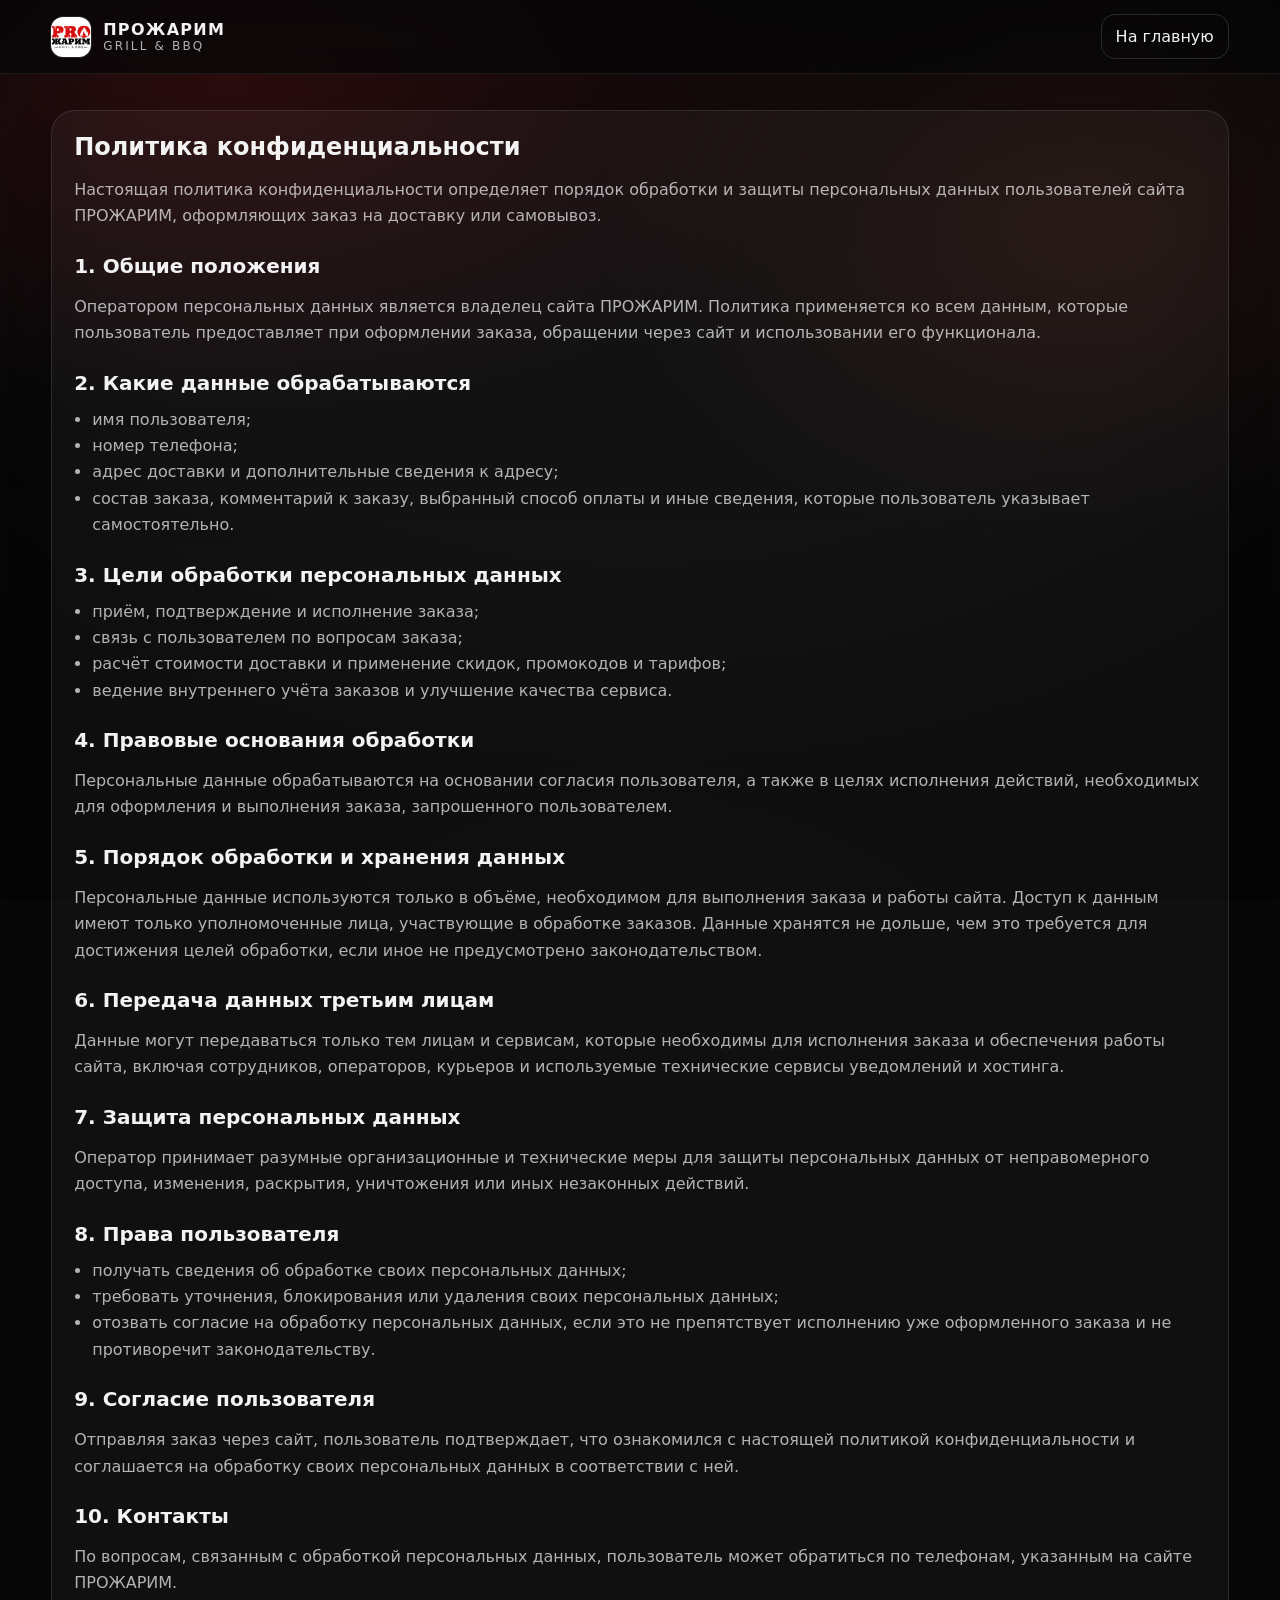
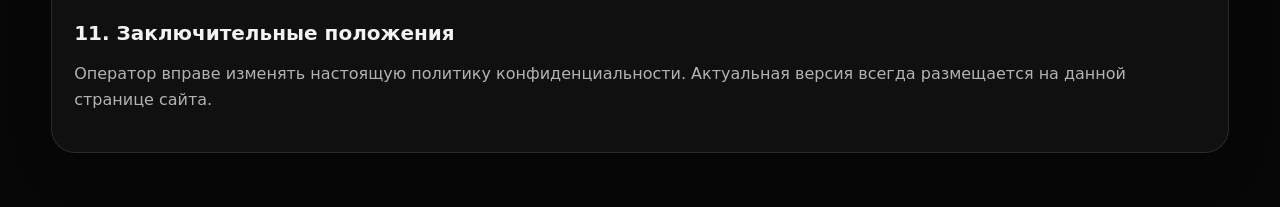
<file: privacy.html>
<!doctype html>
<html lang="ru">
<head>
  <meta charset="utf-8" />
  <meta name="viewport" content="width=device-width,initial-scale=1" />
  <title>ПРОЖАРИМ — Политика конфиденциальности</title>
  <meta name="description" content="Политика конфиденциальности сайта ПРОЖАРИМ." />
  <link rel="icon" href="assets/logo.png" />
  <link rel="stylesheet" href="css/style.css" />
</head>
<body class="policyPage">
  <div class="bg">
    <div class="embers"></div>
    <div class="vignette"></div>
  </div>

  <header class="header">
    <div class="wrap header__row">
      <a class="brand" href="index.html" aria-label="ПРОЖАРИМ">
        <img class="brand__logo" src="assets/logo.png" alt="ПРОЖАРИМ" />
        <div class="brand__text">
          <div class="brand__name">ПРОЖАРИМ</div>
          <div class="brand__sub">GRILL & BBQ</div>
        </div>
      </a>
      <a class="btn btn--ghost" href="index.html">На главную</a>
    </div>
  </header>

  <main class="policyWrap">
    <div class="wrap">
      <article class="policyCard">
        <h1>Политика конфиденциальности</h1>
        <p>Настоящая политика конфиденциальности определяет порядок обработки и защиты персональных данных пользователей сайта ПРОЖАРИМ, оформляющих заказ на доставку или самовывоз.</p>

        <h2>1. Общие положения</h2>
        <p>Оператором персональных данных является владелец сайта ПРОЖАРИМ. Политика применяется ко всем данным, которые пользователь предоставляет при оформлении заказа, обращении через сайт и использовании его функционала.</p>

        <h2>2. Какие данные обрабатываются</h2>
        <ul>
          <li>имя пользователя;</li>
          <li>номер телефона;</li>
          <li>адрес доставки и дополнительные сведения к адресу;</li>
          <li>состав заказа, комментарий к заказу, выбранный способ оплаты и иные сведения, которые пользователь указывает самостоятельно.</li>
        </ul>

        <h2>3. Цели обработки персональных данных</h2>
        <ul>
          <li>приём, подтверждение и исполнение заказа;</li>
          <li>связь с пользователем по вопросам заказа;</li>
          <li>расчёт стоимости доставки и применение скидок, промокодов и тарифов;</li>
          <li>ведение внутреннего учёта заказов и улучшение качества сервиса.</li>
        </ul>

        <h2>4. Правовые основания обработки</h2>
        <p>Персональные данные обрабатываются на основании согласия пользователя, а также в целях исполнения действий, необходимых для оформления и выполнения заказа, запрошенного пользователем.</p>

        <h2>5. Порядок обработки и хранения данных</h2>
        <p>Персональные данные используются только в объёме, необходимом для выполнения заказа и работы сайта. Доступ к данным имеют только уполномоченные лица, участвующие в обработке заказов. Данные хранятся не дольше, чем это требуется для достижения целей обработки, если иное не предусмотрено законодательством.</p>

        <h2>6. Передача данных третьим лицам</h2>
        <p>Данные могут передаваться только тем лицам и сервисам, которые необходимы для исполнения заказа и обеспечения работы сайта, включая сотрудников, операторов, курьеров и используемые технические сервисы уведомлений и хостинга.</p>

        <h2>7. Защита персональных данных</h2>
        <p>Оператор принимает разумные организационные и технические меры для защиты персональных данных от неправомерного доступа, изменения, раскрытия, уничтожения или иных незаконных действий.</p>

        <h2>8. Права пользователя</h2>
        <ul>
          <li>получать сведения об обработке своих персональных данных;</li>
          <li>требовать уточнения, блокирования или удаления своих персональных данных;</li>
          <li>отозвать согласие на обработку персональных данных, если это не препятствует исполнению уже оформленного заказа и не противоречит законодательству.</li>
        </ul>

        <h2>9. Согласие пользователя</h2>
        <p>Отправляя заказ через сайт, пользователь подтверждает, что ознакомился с настоящей политикой конфиденциальности и соглашается на обработку своих персональных данных в соответствии с ней.</p>

        <h2>10. Контакты</h2>
        <p>По вопросам, связанным с обработкой персональных данных, пользователь может обратиться по телефонам, указанным на сайте ПРОЖАРИМ.</p>

        <h2>11. Заключительные положения</h2>
        <p>Оператор вправе изменять настоящую политику конфиденциальности. Актуальная версия всегда размещается на данной странице сайта.</p>
      </article>
    </div>
  </main>
</body>
</html>
</file>
<file: css/style.css>
:root{
  --bg:#070708;
  --bg2:#0b0b0d;
  --card:rgba(255,255,255,.06);
  --card2:rgba(255,255,255,.08);
  --stroke:rgba(255,255,255,.12);
  --txt:#f3f3f4;
  --muted:rgba(243,243,244,.72);

  --accent:#ff2b2b;
  --accent2:#ff5a2b;
  --accentSoft:#ffcc7a;

  --accentRgb:255,43,43;
  --accent2Rgb:255,90,43;
  --accentSoftRgb:255,204,122;

  --shadow: 0 20px 60px rgba(0,0,0,.55);
  --r:18px;
  --r2:24px;
}

*{box-sizing:border-box}
[hidden]{display:none !important;}
html,body{height:100%}

body{
  margin:0;
  font-family:ui-sans-serif,system-ui,-apple-system,Segoe UI,Roboto,Arial;
  background:var(--bg);
  color:var(--txt);
  overflow-x:hidden;
  padding-top:76px;
}

a{color:inherit;text-decoration:none}
.wrap{width:min(1180px,92vw);margin:0 auto}

.bg{
  position:fixed; inset:0;
  background:
    radial-gradient(1200px 600px at 18% 10%, rgba(var(--accentRgb),.14), transparent 55%),
    radial-gradient(900px 600px at 85% 25%, rgba(var(--accent2Rgb),.10), transparent 55%),
    radial-gradient(800px 600px at 50% 120%, rgba(var(--accentSoftRgb),.06), transparent 55%),
    linear-gradient(180deg,var(--bg),var(--bg2));
  z-index:-3;
}

.embers{
  position:absolute; inset:-40px;
  background-image:
    radial-gradient(2px 2px at 20% 30%, rgba(var(--accent2Rgb),.55), transparent 60%),
    radial-gradient(2px 2px at 70% 60%, rgba(var(--accentRgb),.45), transparent 60%),
    radial-gradient(1px 1px at 40% 80%, rgba(var(--accentSoftRgb),.35), transparent 60%),
    radial-gradient(1px 1px at 80% 20%, rgba(var(--accentSoftRgb),.25), transparent 60%);
  filter:blur(.2px);
  opacity:.55;
  animation:float 8s ease-in-out infinite;
}

@keyframes float{
  0%,100%{transform:translateY(0)}
  50%{transform:translateY(18px)}
}

.vignette{
  position:absolute; inset:0;
  background:radial-gradient(1200px 800px at 50% 20%, transparent 45%, rgba(0,0,0,.55) 78%);
  z-index:-2;
}

.header{
  position:fixed;
  top:0; left:0; right:0;
  z-index:20;
  background:rgba(6,6,7,.72);
  backdrop-filter:blur(14px);
  border-bottom:1px solid rgba(255,255,255,.08);
  transform:none !important;
  opacity:1 !important;
  visibility:visible !important;
}

.header__row{
  display:flex; align-items:center; justify-content:space-between;
  padding:14px 0;
  gap:16px;
}

.brand{display:flex; align-items:center; gap:12px}
.brand__logo{
  width:40px; height:40px;
  border-radius:12px;
  box-shadow:0 0 0 1px rgba(255,255,255,.10);
}
.brand__name{font-weight:900; letter-spacing:.08em}
.brand__sub{font-size:12px; color:var(--muted); letter-spacing:.18em}

.nav{display:flex; gap:14px}
.nav__link{
  padding:10px 12px;
  border-radius:999px;
  color:var(--muted);
  border:1px solid transparent;
}
.nav__link:hover{
  color:var(--txt);
  border-color:rgba(255,255,255,.10);
  background:rgba(255,255,255,.04);
}

.cartBtn{
  display:flex; align-items:center; gap:10px;
  padding:10px 14px;
  border-radius:999px;
  border:1px solid rgba(255,255,255,.12);
  background:rgba(255,255,255,.04);
  color:var(--txt);
  cursor:pointer;
}
.cartBtn:hover{border-color:rgba(255,255,255,.22)}

.cartBtn__count{
  min-width:24px; height:24px;
  border-radius:999px;
  display:grid; place-items:center;
  background:linear-gradient(90deg,var(--accent),var(--accent2));
  font-weight:800;
  box-shadow:0 10px 30px rgba(var(--accentRgb),.22);
}

.hero{padding:42px 0 10px}

.hero__grid{
  display:grid;
  grid-template-columns:1.2fr .8fr;
  gap:22px;
  align-items:stretch;
}

@media (max-width:920px){
  .nav{display:none}
  .hero__grid{grid-template-columns:1fr}
}

.pill{
  display:inline-flex; gap:10px; align-items:center;
  padding:8px 12px;
  border-radius:999px;
  border:1px solid rgba(255,255,255,.12);
  background:rgba(255,255,255,.04);
  color:var(--muted);
  font-size:13px;
}

.hero__title{
  margin:14px 0 8px;
  font-size:clamp(34px,4vw,54px);
  line-height:1.05;
  font-weight:950;
  letter-spacing:-.02em;
}

.grad{
  background:linear-gradient(90deg,var(--accent),var(--accentSoft),var(--accent2));
  -webkit-background-clip:text;
  background-clip:text;
  color:transparent;
}

.hero__desc{color:var(--muted); font-size:16px; max-width:56ch}
.hero__cta{display:flex; gap:12px; margin:18px 0; flex-wrap:wrap}

.btn{
  border:1px solid rgba(255,255,255,.14);
  background:rgba(255,255,255,.04);
  color:var(--txt);
  padding:12px 14px;
  border-radius:14px;
  cursor:pointer;
  display:inline-flex; align-items:center; justify-content:center;
  gap:10px;
}
.btn:hover{border-color:rgba(255,255,255,.26)}

.btn--primary{
  border-color:transparent;
  background:linear-gradient(90deg,var(--accent),var(--accent2));
  box-shadow:0 16px 40px rgba(var(--accentRgb),.22);
  font-weight:900;
}
.btn--primary:hover{filter:saturate(1.06) brightness(1.02)}
.btn--ghost{background:transparent}
.w100{width:100%}

.hero__stats{
  display:grid;
  grid-template-columns:repeat(3,1fr);
  gap:12px;
  margin-top:8px;
}

.stat{
  border:1px solid rgba(255,255,255,.10);
  background:rgba(255,255,255,.04);
  border-radius:var(--r);
  padding:12px;
}
.stat__num{font-weight:950; font-size:18px}
.stat__txt{color:var(--muted); font-size:13px}

.flameCard{
  height:100%;
  border-radius:var(--r2);
  border:1px solid rgba(255,255,255,.12);
  background:
    radial-gradient(900px 400px at 30% 20%, rgba(var(--accentRgb),.18), transparent 55%),
    rgba(255,255,255,.04);
  box-shadow:var(--shadow);
  padding:16px;
  position:relative;
  overflow:hidden;
}
.flameCard::after{
  content:"";
  position:absolute; inset:-60px;
  background:
    radial-gradient(180px 120px at 20% 30%, rgba(var(--accentSoftRgb),.22), transparent 60%),
    radial-gradient(220px 160px at 70% 60%, rgba(var(--accentRgb),.18), transparent 60%);
  filter:blur(14px);
  opacity:.65;
}
.flameCard > *{position:relative; z-index:1}

.flameCard__badge{
  display:inline-flex;
  padding:6px 10px;
  border-radius:999px;
  background:rgba(var(--accentRgb),.14);
  border:1px solid rgba(var(--accentRgb),.35);
  color:var(--accentSoft);
  font-weight:900;
  letter-spacing:.12em;
  font-size:12px;
}
.flameCard__title{margin:10px 0 12px; font-weight:950; font-size:18px}
.flameCard__list{display:grid; gap:10px}
.flameCard__hint{margin-top:12px; color:var(--muted); font-size:13px}

.section{padding:42px 0}
.section--dark{
  background:rgba(255,255,255,.02);
  border-top:1px solid rgba(255,255,255,.06);
  border-bottom:1px solid rgba(255,255,255,.06);
}

.section__head{
  display:flex; align-items:flex-end; justify-content:space-between;
  gap:16px; flex-wrap:wrap;
}
.section__title{margin:0 0 8px; font-size:28px; font-weight:950}
.section__tools{display:flex; gap:12px; align-items:center; flex-wrap:wrap}

.tabs{display:flex; gap:8px; flex-wrap:wrap}
.tab{
  padding:10px 12px;
  border-radius:999px;
  border:1px solid rgba(255,255,255,.12);
  background:rgba(255,255,255,.03);
  color:var(--muted);
  cursor:pointer;
}
.tab.isOn{
  color:var(--txt);
  border-color:rgba(var(--accentRgb),.40);
  background:rgba(var(--accentRgb),.10);
}

.search input{
  width:min(360px,86vw);
  padding:11px 12px;
  border-radius:14px;
  border:1px solid rgba(255,255,255,.12);
  background:rgba(0,0,0,.25);
  color:var(--txt);
  outline:none;
}
.search input:focus{border-color:rgba(var(--accentRgb),.45)}

.grid{
  display:grid;
  grid-template-columns:repeat(4,1fr);
  gap:14px;
  margin-top:16px;
}
@media (max-width:1100px){ .grid{grid-template-columns:repeat(3,1fr)} }
@media (max-width:780px){ .grid{grid-template-columns:repeat(2,1fr)} }

.card{
  border-radius:var(--r2);
  border:1px solid rgba(255,255,255,.10);
  background:rgba(255,255,255,.04);
  overflow:hidden;
  display:flex;
  flex-direction:column;
  box-shadow:0 14px 40px rgba(0,0,0,.35);
  transition:transform .15s ease,border-color .15s ease;
}
.card:hover{transform:translateY(-2px); border-color:rgba(255,255,255,.18)}
.card__img{aspect-ratio:4/3; width:100%; object-fit:cover; background:#111}
.card__body{padding:12px 12px 14px; display:grid; gap:10px}
.card__cat{color:var(--muted); font-size:12px; letter-spacing:.12em; text-transform:uppercase}
.card__nameRow{display:flex; align-items:center; justify-content:space-between; gap:10px}
.card__name{font-weight:950}
.card__desc{color:var(--muted); font-size:13px; min-height:34px}
.card__row{display:flex; justify-content:space-between; align-items:center; gap:10px}
.price{font-weight:950}
.meta{color:var(--muted); font-size:12px}
.hitRow{display:flex; align-items:center; justify-content:space-between; gap:8px}
.variantSelect{
  min-width:84px;
  max-width:132px;
  padding:7px 28px 7px 10px;
  border-radius:999px;
  border:1px solid rgba(255,255,255,.12);
  background:rgba(255,255,255,.06);
  color:var(--txt);
  font:inherit;
  font-size:12px;
  font-weight:800;
  outline:none;
  appearance:none;
  -webkit-appearance:none;
  background-image:linear-gradient(45deg, transparent 50%, rgba(255,255,255,.75) 50%),linear-gradient(135deg, rgba(255,255,255,.75) 50%, transparent 50%);
  background-position:calc(100% - 14px) calc(50% - 1px), calc(100% - 9px) calc(50% - 1px);
  background-size:5px 5px, 5px 5px;
  background-repeat:no-repeat;
}
.variantSelect:focus{border-color:rgba(var(--accentRgb),.45)}
.variantSelect--small{min-width:74px; max-width:106px; padding-right:24px; font-size:11px}
@media (max-width:560px){
  .card__nameRow{align-items:flex-start; flex-direction:column}
  .variantSelect{max-width:100%; width:100%}
}

.drawer,.modal{position:fixed; inset:0; display:none; z-index:50}
.drawer.isOn,.modal.isOn{display:block}
.drawer__backdrop,.modal__backdrop{position:absolute; inset:0; background:rgba(0,0,0,.66)}

.drawer__panel{
  position:absolute; right:0; top:0; bottom:0;
  width:min(420px,94vw);
  background:rgba(10,10,12,.92);
  border-left:1px solid rgba(255,255,255,.10);
  backdrop-filter:blur(16px);
  display:flex; flex-direction:column;
}

.drawer__head,.modal__head{
  display:flex; align-items:center; justify-content:space-between;
  padding:14px;
  border-bottom:1px solid rgba(255,255,255,.08);
}

.drawer__title,.modal__title{font-weight:950; font-size:16px}

.iconBtn{
  border:1px solid rgba(255,255,255,.12);
  background:rgba(255,255,255,.04);
  color:var(--txt);
  border-radius:12px;
  padding:8px 10px;
  cursor:pointer;
}

.drawer__body{padding:12px 14px; overflow:auto; flex:1}
.drawer__foot{padding:14px; border-top:1px solid rgba(255,255,255,.08)}
.sumRow{display:flex; justify-content:space-between; align-items:center; margin-bottom:10px}
.sumVal{font-weight:950}

.cartItems{display:grid; gap:10px}
.cartItem{
  display:grid;
  grid-template-columns:52px 1fr auto;
  gap:10px; align-items:center;
  border:1px solid rgba(255,255,255,.08);
  background:rgba(255,255,255,.03);
  border-radius:16px;
  padding:10px;
}
.cartItem img{width:52px; height:52px; border-radius:14px; object-fit:cover}
.cartItem__name{font-weight:900; font-size:14px}
.cartItem__meta{color:var(--muted); font-size:12px}

.qty{display:flex; gap:8px; align-items:center}
.qty button{
  width:34px; height:34px;
  border-radius:12px;
  border:1px solid rgba(255,255,255,.12);
  background:rgba(255,255,255,.04);
  color:var(--txt);
  cursor:pointer;
}
.qty span{min-width:18px; text-align:center; font-weight:900}

.modal__panel{
  position:absolute; left:50%; top:50%;
  transform:translate(-50%,-50%);
  width:min(860px,94vw);
  max-height:90vh;
  overflow:hidden;
  background:rgba(10,10,12,.92);
  border:1px solid rgba(255,255,255,.12);
  border-radius:24px;
  box-shadow:var(--shadow);
  backdrop-filter:blur(16px);
}

.modal__body{padding:14px; overflow:auto; max-height:calc(90vh - 58px)}
.field{display:grid; gap:8px; margin-bottom:12px}
label{color:var(--muted); font-size:13px}

input,select{
  padding:12px 12px;
  border-radius:14px;
  border:1px solid rgba(255,255,255,.12);
  background:rgba(0,0,0,.26);
  color:var(--txt);
  outline:none;
}
input:focus,select:focus{border-color:rgba(var(--accentRgb),.45)}

.selectWrap{
  position:relative;
}

.selectNative{
  width:100%;
  appearance:none;
  -webkit-appearance:none;
  -moz-appearance:none;
  padding-right:44px;
  cursor:pointer;
  background:
    linear-gradient(180deg, rgba(255,255,255,.04), rgba(255,255,255,.02)),
    rgba(0,0,0,.26);
  box-shadow: inset 0 1px 0 rgba(255,255,255,.04);
}

.selectWrap:hover .selectNative{
  border-color:rgba(var(--accentRgb),.28);
}

.selectCaret{
  pointer-events:none;
  position:absolute;
  right:14px;
  top:50%;
  width:10px;
  height:10px;
  border-right:2px solid rgba(255,255,255,.78);
  border-bottom:2px solid rgba(255,255,255,.78);
  transform:translateY(-60%) rotate(45deg);
  opacity:.82;
}

.selectWrap::before{
  content:"";
  position:absolute;
  right:38px;
  top:10px;
  bottom:10px;
  width:1px;
  background:rgba(255,255,255,.08);
}

.formGrid{display:grid; grid-template-columns:1fr 1fr; gap:12px}
@media (max-width:760px){ .formGrid{grid-template-columns:1fr} }

.formGrid--3{grid-template-columns:repeat(3,1fr)}
@media (max-width:760px){ .formGrid--3{grid-template-columns:1fr} }

.seg{display:flex; gap:10px}
.seg__btn{
  flex:1;
  padding:12px;
  border-radius:14px;
  border:1px solid rgba(255,255,255,.12);
  background:rgba(255,255,255,.03);
  color:var(--muted);
  cursor:pointer;
  font-weight:900;
}
.seg__btn.isOn{
  color:var(--txt);
  border-color:rgba(var(--accentRgb),.40);
  background:rgba(var(--accentRgb),.10);
}

.hint{color:var(--muted); font-size:12px}

.mapWrap{
  border-radius:18px;
  overflow:hidden;
  border:1px solid rgba(255,255,255,.10);
}
.map{height:320px; background:#111}
.mapInfo{
  padding:10px 12px;
  border-top:1px solid rgba(255,255,255,.08);
  color:var(--muted);
  font-size:13px;
  background:rgba(255,255,255,.03);
}

.totalBox{
  border:1px solid rgba(255,255,255,.10);
  background:rgba(255,255,255,.03);
  border-radius:18px;
  padding:12px;
  margin:12px 0;
}
.totalRow{display:flex; justify-content:space-between; padding:6px 2px}
.totalRow--grand{
  border-top:1px solid rgba(255,255,255,.08);
  margin-top:6px;
  padding-top:10px;
}
.small{font-size:12px}

.infoGrid{
  display:grid;
  grid-template-columns:repeat(3,1fr);
  gap:14px;
  margin-top:14px;
}
@media (max-width:900px){ .infoGrid{grid-template-columns:1fr} }

.infoCard{
  border:1px solid rgba(255,255,255,.10);
  background:rgba(255,255,255,.03);
  border-radius:22px;
  padding:14px;
}
.infoCard__title{font-weight:950; margin-bottom:8px}
.infoCard__text{color:var(--muted)}
.list{margin:10px 0 0; padding-left:18px; color:var(--muted)}

.contacts{
  display:flex; align-items:flex-end; justify-content:space-between;
  gap:16px; flex-wrap:wrap;
}
.contacts__cards{display:flex; gap:12px; flex-wrap:wrap}

.contactCard{
  border:1px solid rgba(255,255,255,.10);
  background:rgba(255,255,255,.03);
  border-radius:18px;
  padding:12px 14px;
  min-width:220px;
}
.contactCard__label{color:var(--muted); font-size:12px}
.contactCard__value{font-weight:950; font-size:16px}

.footer{margin-top:22px}
.footer__line{height:1px; background:rgba(255,255,255,.08); margin:14px 0}
.footer__row{display:flex; justify-content:space-between; gap:12px; flex-wrap:wrap; font-size:12px}
.muted{color:var(--muted)}

.toast{
  display:none;
  margin-top:10px;
  padding:10px 12px;
  border-radius:14px;
  border:1px solid rgba(255,255,255,.12);
  background:rgba(255,255,255,.04);
  color:var(--txt);
}
.toast.isOn{display:block}

.field--suggest{position:relative}

#addressSuggest{
  position:absolute;
  left:0; right:0;
  top:calc(100% + 6px);
  background:rgba(12,12,14,.98);
  border:1px solid rgba(255,255,255,.12);
  border-radius:12px;
  overflow:hidden;
  z-index:9999;
  max-height:240px;
  overflow-y:auto;
  box-shadow:0 18px 50px rgba(0,0,0,.55);
}

#addressSuggest .suggest__item{
  padding:10px 12px;
  cursor:pointer;
  color:rgba(255,255,255,.88);
}
#addressSuggest .suggest__item:hover{
  background:rgba(255,255,255,.06);
}

/* ===== Fancy cart / custom selects / scrollbars ===== */
.cartBtn--pulse{
  animation:cartPulse .48s ease;
}

@keyframes cartPulse{
  0%{transform:scale(1)}
  45%{transform:scale(1.08)}
  100%{transform:scale(1)}
}

.flyToCart{
  position:fixed;
  z-index:99999;
  object-fit:cover;
  border-radius:18px;
  pointer-events:none;
  box-shadow:0 18px 40px rgba(0,0,0,.42);
  transition:transform .62s cubic-bezier(.2,.8,.2,1), opacity .62s ease;
  will-change:transform, opacity;
}

html{
  scrollbar-color: rgb(var(--accent2Rgb)) rgba(255,255,255,.08);
  scrollbar-width:thin;
}

*::-webkit-scrollbar{
  width:10px;
  height:10px;
}

*::-webkit-scrollbar-track{
  background:rgba(255,255,255,.05);
  border-radius:999px;
}

*::-webkit-scrollbar-thumb{
  background:linear-gradient(180deg, rgba(var(--accentRgb),.95), rgba(var(--accent2Rgb),.95));
  border-radius:999px;
  border:2px solid rgba(0,0,0,.15);
}

*::-webkit-scrollbar-thumb:hover{
  background:linear-gradient(180deg, rgba(var(--accentSoftRgb),.95), rgba(var(--accent2Rgb),.98));
}

.drawer__body,
.modal__body,
#addressSuggest{
  scrollbar-gutter:stable;
}

select option{
  background:#121214;
  color:var(--txt);
}

/* Promo / links / privacy */
.promoRow{display:grid;grid-template-columns:1fr auto;gap:10px;align-items:center}
.promoApplyBtn{white-space:nowrap;min-width:132px}
#promoBadge{display:inline-flex;align-items:center;justify-content:center;min-width:56px;padding:3px 8px;border-radius:999px;border:1px solid rgba(var(--accent2Rgb),.35);background:rgba(var(--accent2Rgb),.12);color:var(--accentSoft);font-size:12px;font-weight:800;margin-left:6px}
.contactActions{display:flex;gap:10px;flex-wrap:wrap;margin-top:18px;justify-content:center}
.socialBtn{display:inline-flex;align-items:center;gap:10px;padding:10px 14px;border-radius:14px;border:1px solid rgba(255,255,255,.10);background:rgba(255,255,255,.04);color:var(--txt);transition:transform .18s ease,border-color .18s ease,background .18s ease}
.socialBtn:hover{transform:translateY(-1px);border-color:rgba(var(--accent2Rgb),.38);background:rgba(var(--accent2Rgb),.08)}
.socialBtn svg{width:18px;height:18px;flex:0 0 18px}
.footer__policy{color:var(--muted);transition:color .18s ease}
.footer__policy:hover{color:var(--accentSoft)}
.policyPage .policyWrap{padding:34px 0 54px}
.policyCard{border:1px solid rgba(255,255,255,.10);background:rgba(255,255,255,.04);border-radius:24px;padding:22px;box-shadow:0 14px 40px rgba(0,0,0,.25)}
.policyCard h1,.policyCard h2{margin:0 0 12px}
.policyCard h2{margin-top:24px;font-size:20px}
.policyCard p,.policyCard li{color:var(--muted);line-height:1.65}
.policyCard ul{margin:8px 0 0;padding-left:18px}

/* Promotions / back to top */
.promotionsSection{padding-top:12px}

.promoSlider{
  display:flex;
  gap:18px;
  margin-top:16px;
}

.promoSlider--vertical{
  overflow-x:auto;
  overflow-y:hidden;
  padding-bottom:10px;
  scroll-snap-type:x proximity;
  -webkit-overflow-scrolling:touch;
}

.promoSlider--vertical::-webkit-scrollbar{
  height:8px;
}

.promoSlider--vertical::-webkit-scrollbar-thumb{
  background:rgba(255,255,255,.16);
  border-radius:999px;
}

.promoSlide{
  position:relative;
  flex:0 0 clamp(220px, 24vw, 320px);
  aspect-ratio:9 / 16;
  border-radius:26px;
  overflow:hidden;
  border:1px solid rgba(255,255,255,.10);
  background:#0b0b0d;
  box-shadow:0 18px 48px rgba(0,0,0,.34);
  scroll-snap-align:start;
}

.promoSlide__img{
  display:block;
  width:100%;
  height:100%;
  object-fit:cover;
  object-position:center;
  background:#0b0b0d;
}

.promoSlide__content{
  display:none;
}

.promoSlide::before,
.promoSlide::after{
  display:none;
}

@media (max-width:900px){
  .promoSlider{
    gap:14px;
  }

  .promoSlide{
    flex-basis:min(72vw, 280px);
    border-radius:22px;
  }
}

.backToTop{
  position:fixed;
  right:20px;
  bottom:20px;
  width:52px;
  height:52px;
  display:grid;
  place-items:center;
  border-radius:18px;
  border:1px solid rgba(var(--accent2Rgb),.25);
  background:linear-gradient(180deg,rgba(var(--accentRgb),.95),rgba(var(--accent2Rgb),.95));
  color:#fff;
  box-shadow:0 18px 34px rgba(var(--accentRgb),.28);
  cursor:pointer;
  z-index:60;
  opacity:0;
  transform:translateY(16px) scale(.92);
  pointer-events:none;
  transition:opacity .22s ease,transform .22s ease,filter .18s ease;
}
.backToTop.isOn{opacity:1;transform:translateY(0) scale(1);pointer-events:auto}
.backToTop:hover{filter:brightness(1.06) saturate(1.04)}
.backToTop svg{width:22px;height:22px}


.businessNotice{padding:12px 14px;border-radius:16px;background:rgba(255,106,61,.10);border:1px solid rgba(255,106,61,.22);color:#ffe1d5;font-size:13px;line-height:1.45;margin:0 0 14px;}
.seg__btn.isDisabled{opacity:.45;cursor:not-allowed;pointer-events:none;}


.seoContent{position:absolute!important;left:-9999px!important;top:auto!important;width:1px!important;height:1px!important;overflow:hidden!important;opacity:0!important;pointer-events:none!important;}

:root[data-theme-mode="light"] body{
  color:var(--txt);
}
:root[data-theme-mode="light"] .header{
  background:rgba(255,255,255,.78);
  border-bottom:1px solid rgba(15,23,42,.08);
}
:root[data-theme-mode="light"] .nav__link,
:root[data-theme-mode="light"] .hero__desc,
:root[data-theme-mode="light"] .stat__txt,
:root[data-theme-mode="light"] .infoCard__text,
:root[data-theme-mode="light"] .muted,
:root[data-theme-mode="light"] .contactCard__label,
:root[data-theme-mode="light"] .flameCard__hint{
  color:var(--muted);
}
:root[data-theme-mode="light"] .cartBtn,
:root[data-theme-mode="light"] .btn,
:root[data-theme-mode="light"] .pill,
:root[data-theme-mode="light"] .stat,
:root[data-theme-mode="light"] .card,
:root[data-theme-mode="light"] .infoCard,
:root[data-theme-mode="light"] .contactCard,
:root[data-theme-mode="light"] .product,
:root[data-theme-mode="light"] .drawer,
:root[data-theme-mode="light"] .modal__dialog,
:root[data-theme-mode="light"] .search input,
:root[data-theme-mode="light"] .selectNative,
:root[data-theme-mode="light"] .field input,
:root[data-theme-mode="light"] .field textarea,
:root[data-theme-mode="light"] .field select{
  border-color:rgba(15,23,42,.1);
  background:rgba(255,255,255,.82);
  color:var(--txt);
}
:root[data-theme-mode="light"] .bg{
  background:
    radial-gradient(1200px 600px at 18% 10%, rgba(var(--accentRgb),.10), transparent 55%),
    radial-gradient(900px 600px at 85% 25%, rgba(var(--accent2Rgb),.08), transparent 55%),
    radial-gradient(800px 600px at 50% 120%, rgba(var(--accentSoftRgb),.06), transparent 55%),
    linear-gradient(180deg,var(--bg),var(--bg2));
}

.vpn-warning {
  font-size: 12px;
  color: rgba(255, 255, 255, 0.65);
  text-align: center;
  margin-bottom: 10px;
  padding: 8px 12px;

  backdrop-filter: blur(8px);
  background: rgba(255, 255, 255, 0.05);

  border: 1px solid rgba(255, 255, 255, 0.08);
  border-radius: 12px;
}
</file>
